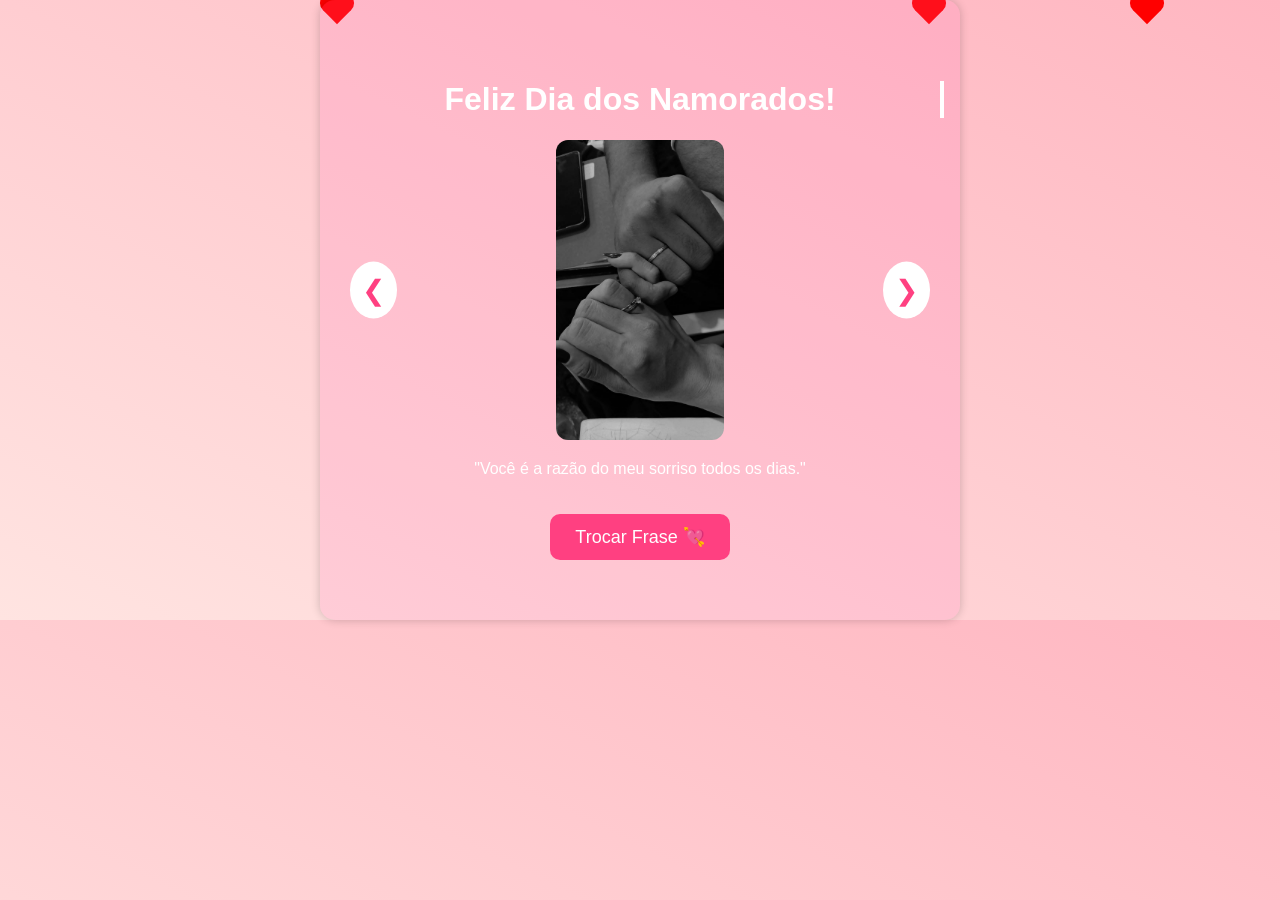
<file: index.html>
<!DOCTYPE html>
<html lang="pt-br">
<head>
  <meta charset="UTF-8">
  <meta name="viewport" content="width=device-width, initial-scale=1.0">
  <title>Feliz Dia dos Namorados 💘</title>
  <link rel="stylesheet" href="style.css">
</head>
<body>

  <div class="hearts-container"></div> <!-- Corações flutuando -->

  <div class="container">
    <h1 class="typewriter">Feliz Dia dos Namorados!</h1>

    <div class="carousel">
      <button id="prev">❮</button>
      <img id="carousel-img" src="00.jpeg" alt="Imagem Romântica">
      <button id="next">❯</button>
    </div>

    <p id="phrase">"Você é a razão do meu sorriso todos os dias."</p>
    <button class="love-button" onclick="changePhrase()">Trocar Frase 💘</button>
  </div>

  <script src="script.js"></script>
</body>
</html>
</file>
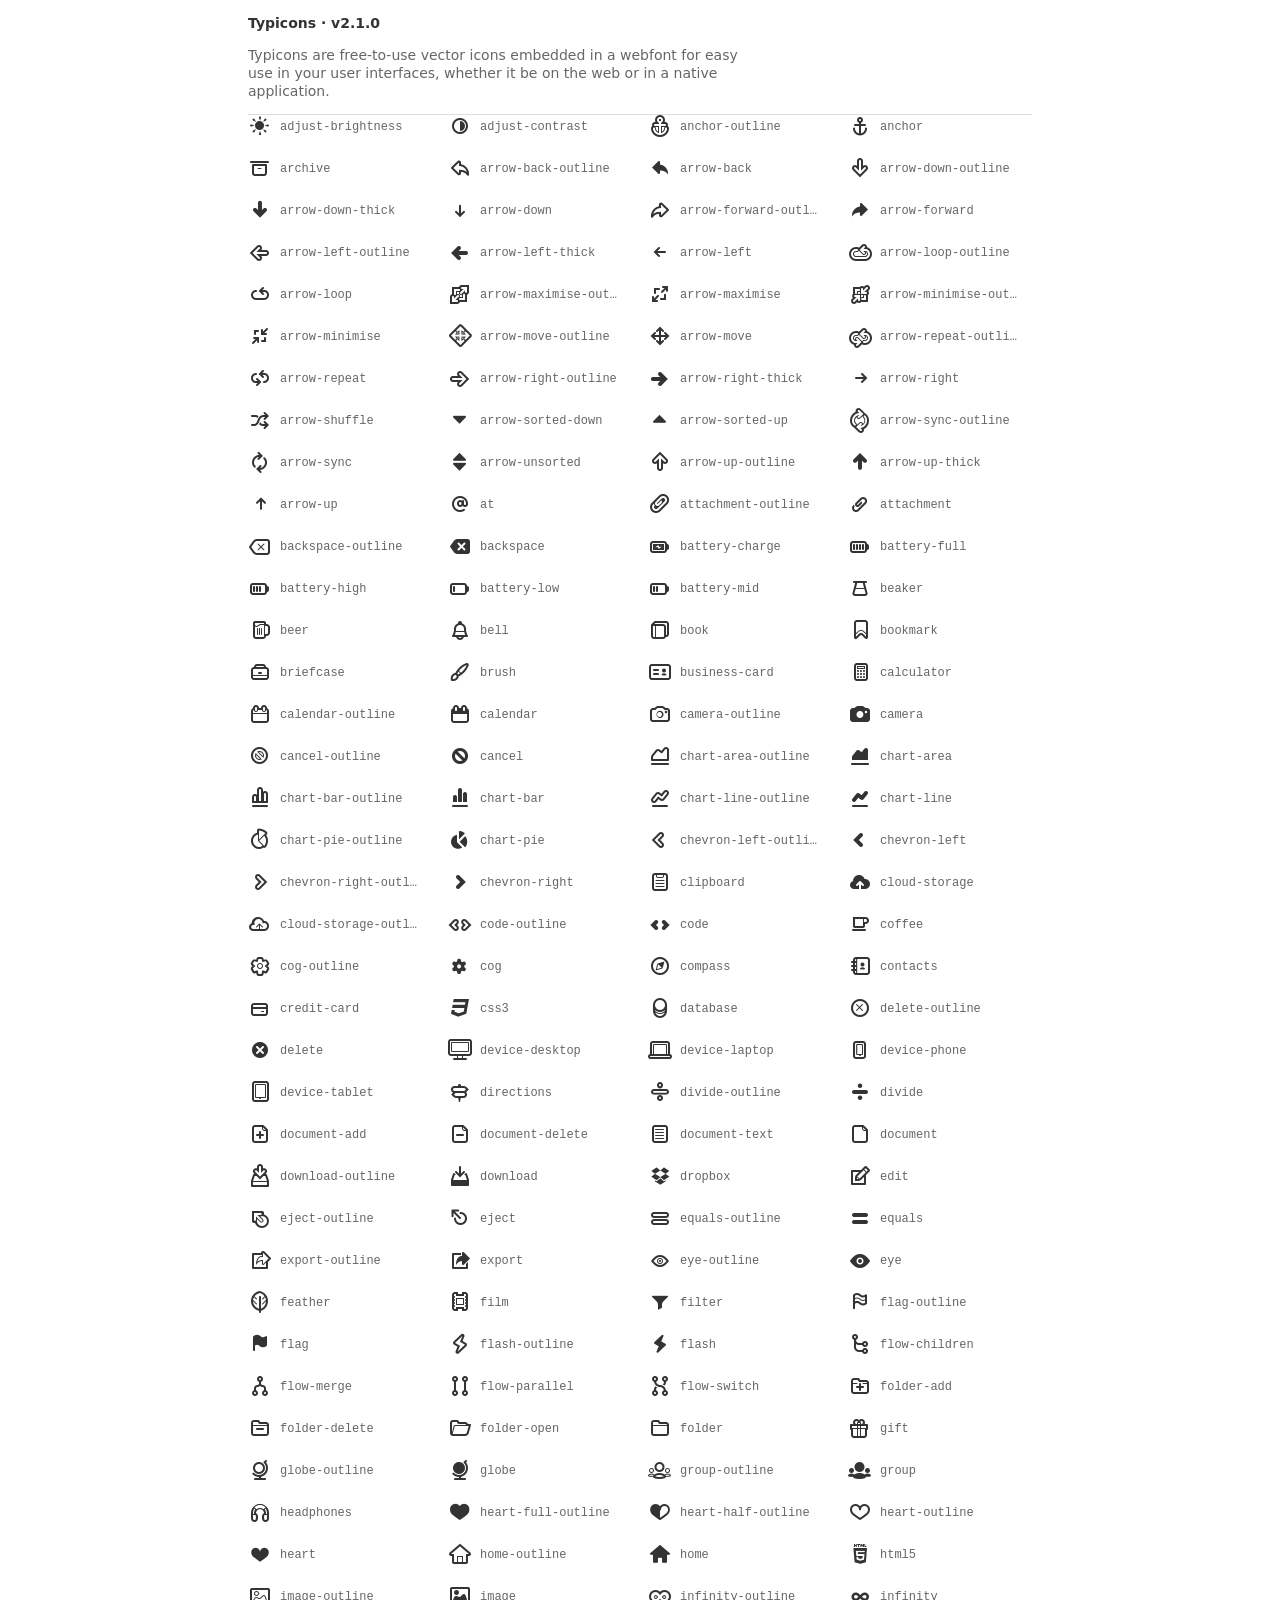
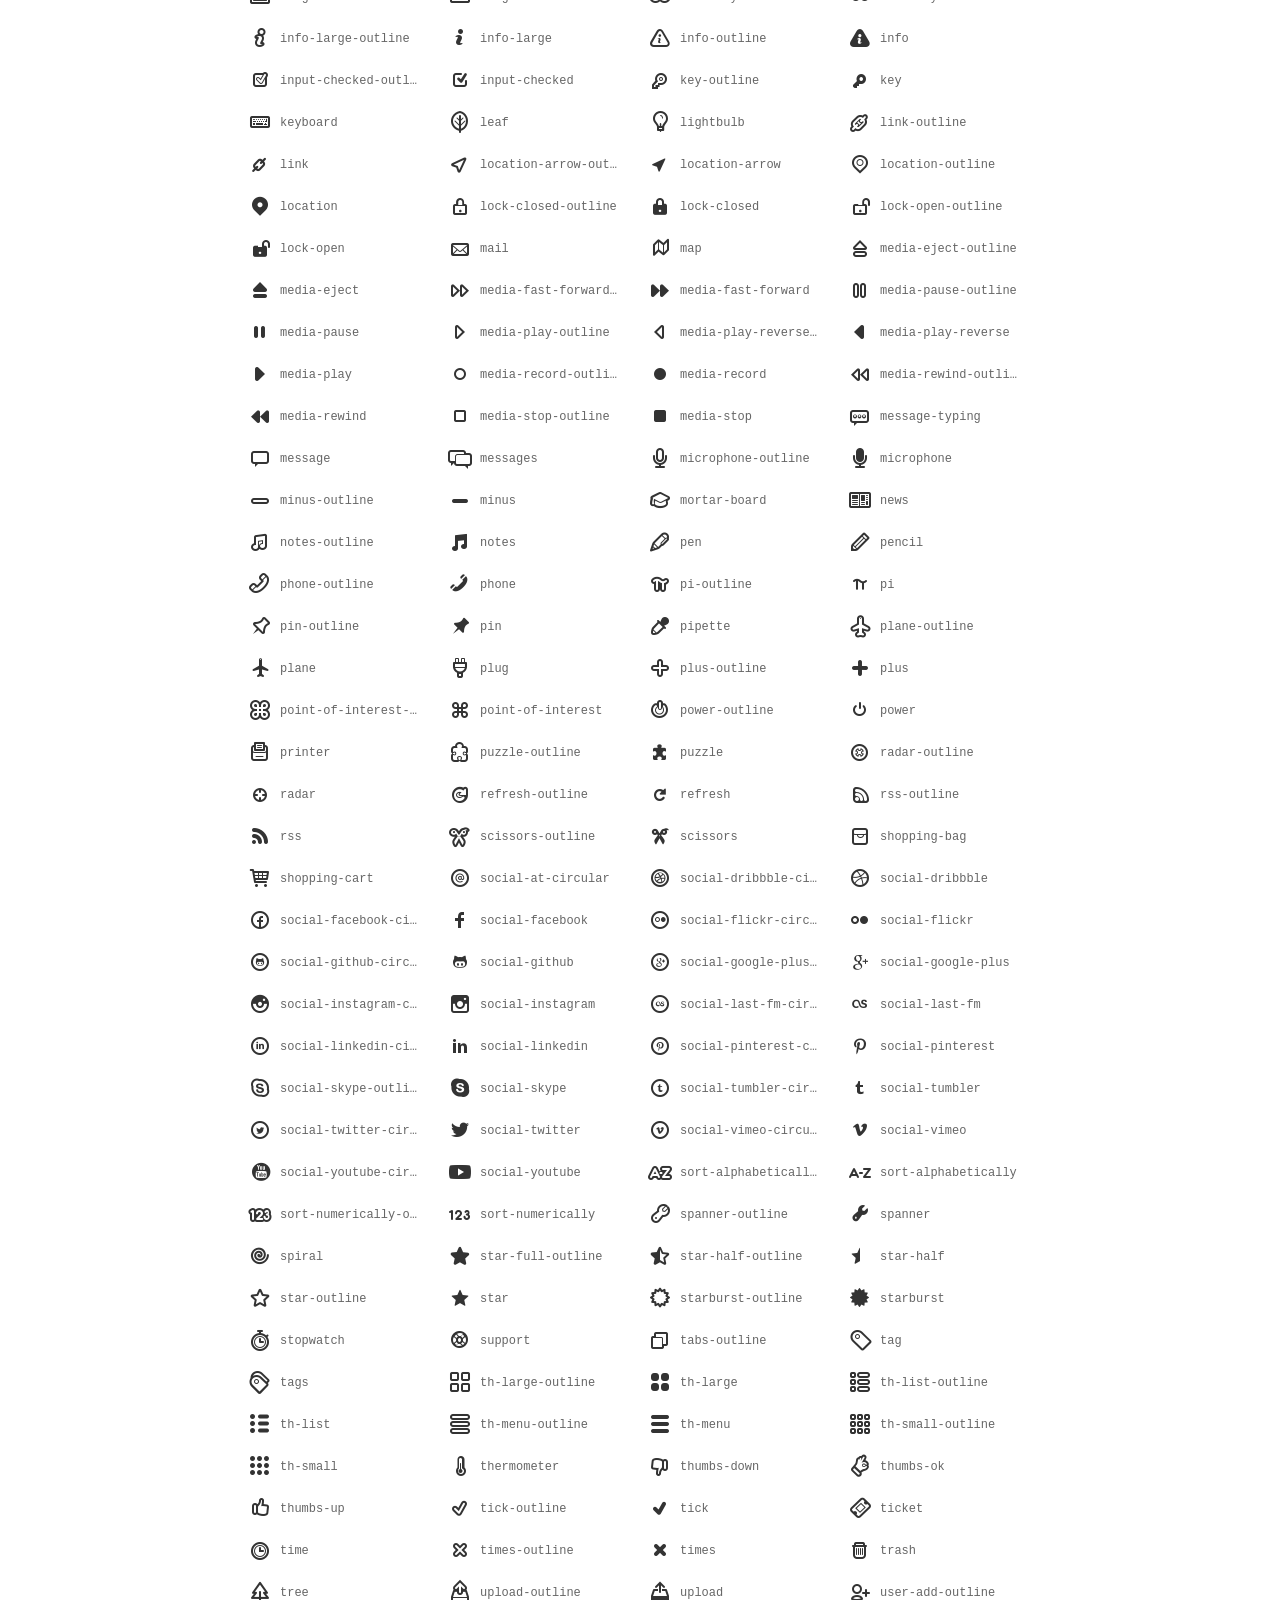
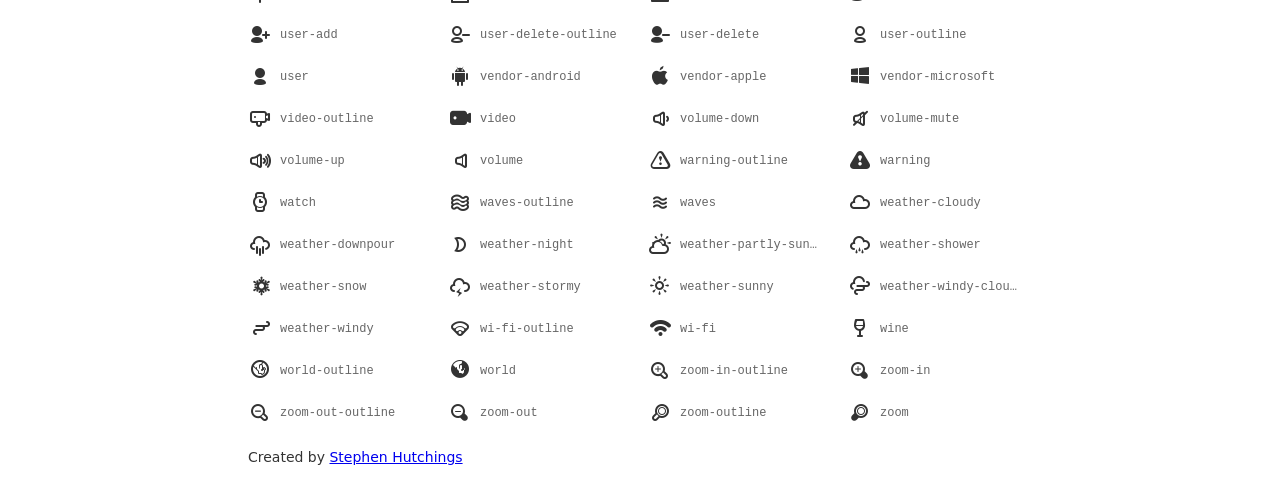
<file: wwwroot/css/typicons/demo.html>
<!DOCTYPE html>
<html lang="en">
<head>
  <meta charset="UTF-8">
  <title>Typicons</title>

  <style>
    body {
      margin: 0;
      padding: 1em;
      font-family: system-ui, "Helvetica Neue", Helvetica, Arial, sans-serif;
      font-size: 14px;
      line-height: 18px;
      color: #333;
      background-color: #fff;
    }

    header {
      position: fixed;
      left: 1em;
      right: 1em;
      top: 0;
      background: #fff;
      z-index: 1;
    }

    header .container {
      border-bottom: 1px solid #ddd;
    }

    header h1 {
      font: inherit;
      font-weight: bold;
      margin-top: 1em;
    }

    header p {
      color: #666;
      max-width: 500px;
    }

    .container {
      max-width: 784px;
      margin: auto;
      position: relative;
    }

    #icons {
      font-size: 24px;
      display: flex;
      margin: 92px -8px 0;
      flex-flow: row wrap;
    }

    .icon {
      width: 200px;
      max-width: 50%;
      box-sizing: border-box;
      display: flex;
      padding: 8px;
    }

    .label {
      display: inline-block;
      width: 100%;
      box-sizing: border-box;
      padding: 4px 8px;
      font-size: 12px;
      font-family: Monaco, monospace;
      white-space: nowrap;
      overflow: hidden;
      text-overflow: ellipsis;
      border-radius: 1px;
      color: #666;
    }

    @media (max-width: 512px) {
      #icons {
        margin-top: 112px;
      }
    }
    @charset "UTF-8";

@font-face {
  font-family: "typicons";
  src: url("typicons.eot?d8dd0dcd722b6c1a92302669f7f132b5?#iefix") format("embedded-opentype"),
url("typicons.woff2?d8dd0dcd722b6c1a92302669f7f132b5") format("woff2"),
url("typicons.woff?d8dd0dcd722b6c1a92302669f7f132b5") format("woff"),
url("typicons.ttf?d8dd0dcd722b6c1a92302669f7f132b5") format("truetype"),
url("typicons.svg?d8dd0dcd722b6c1a92302669f7f132b5#typicons") format("svg");
}

.typcn:before {
  font-family: typicons !important;
  font-style: normal;
  font-weight: normal !important;
  font-variant: normal;
  text-transform: none;
  line-height: 1;
  -webkit-font-smoothing: antialiased;
  -moz-osx-font-smoothing: grayscale;
}

.typcn-lg {
  font-size: 1.33333333em;
  line-height: 0.75em;
  vertical-align: -15%;
}
.typcn-2x {
  font-size: 2em;
}
.typcn-3x {
  font-size: 3em;
}
.typcn-4x {
  font-size: 4em;
}
.typcn-5x {
  font-size: 5em;
}

.typcn-adjust-brightness:before {
  content: "\e000";
}
.typcn-adjust-contrast:before {
  content: "\e001";
}
.typcn-anchor-outline:before {
  content: "\e002";
}
.typcn-anchor:before {
  content: "\e003";
}
.typcn-archive:before {
  content: "\e004";
}
.typcn-arrow-back-outline:before {
  content: "\e005";
}
.typcn-arrow-back:before {
  content: "\e006";
}
.typcn-arrow-down-outline:before {
  content: "\e007";
}
.typcn-arrow-down-thick:before {
  content: "\e008";
}
.typcn-arrow-down:before {
  content: "\e009";
}
.typcn-arrow-forward-outline:before {
  content: "\e00a";
}
.typcn-arrow-forward:before {
  content: "\e00b";
}
.typcn-arrow-left-outline:before {
  content: "\e00c";
}
.typcn-arrow-left-thick:before {
  content: "\e00d";
}
.typcn-arrow-left:before {
  content: "\e00e";
}
.typcn-arrow-loop-outline:before {
  content: "\e00f";
}
.typcn-arrow-loop:before {
  content: "\e010";
}
.typcn-arrow-maximise-outline:before {
  content: "\e011";
}
.typcn-arrow-maximise:before {
  content: "\e012";
}
.typcn-arrow-minimise-outline:before {
  content: "\e013";
}
.typcn-arrow-minimise:before {
  content: "\e014";
}
.typcn-arrow-move-outline:before {
  content: "\e015";
}
.typcn-arrow-move:before {
  content: "\e016";
}
.typcn-arrow-repeat-outline:before {
  content: "\e017";
}
.typcn-arrow-repeat:before {
  content: "\e018";
}
.typcn-arrow-right-outline:before {
  content: "\e019";
}
.typcn-arrow-right-thick:before {
  content: "\e01a";
}
.typcn-arrow-right:before {
  content: "\e01b";
}
.typcn-arrow-shuffle:before {
  content: "\e01c";
}
.typcn-arrow-sorted-down:before {
  content: "\e01d";
}
.typcn-arrow-sorted-up:before {
  content: "\e01e";
}
.typcn-arrow-sync-outline:before {
  content: "\e01f";
}
.typcn-arrow-sync:before {
  content: "\e020";
}
.typcn-arrow-unsorted:before {
  content: "\e021";
}
.typcn-arrow-up-outline:before {
  content: "\e022";
}
.typcn-arrow-up-thick:before {
  content: "\e023";
}
.typcn-arrow-up:before {
  content: "\e024";
}
.typcn-at:before {
  content: "\e025";
}
.typcn-attachment-outline:before {
  content: "\e026";
}
.typcn-attachment:before {
  content: "\e027";
}
.typcn-backspace-outline:before {
  content: "\e028";
}
.typcn-backspace:before {
  content: "\e029";
}
.typcn-battery-charge:before {
  content: "\e02a";
}
.typcn-battery-full:before {
  content: "\e02b";
}
.typcn-battery-high:before {
  content: "\e02c";
}
.typcn-battery-low:before {
  content: "\e02d";
}
.typcn-battery-mid:before {
  content: "\e02e";
}
.typcn-beaker:before {
  content: "\e02f";
}
.typcn-beer:before {
  content: "\e030";
}
.typcn-bell:before {
  content: "\e031";
}
.typcn-book:before {
  content: "\e032";
}
.typcn-bookmark:before {
  content: "\e033";
}
.typcn-briefcase:before {
  content: "\e034";
}
.typcn-brush:before {
  content: "\e035";
}
.typcn-business-card:before {
  content: "\e036";
}
.typcn-calculator:before {
  content: "\e037";
}
.typcn-calendar-outline:before {
  content: "\e038";
}
.typcn-calendar:before {
  content: "\e039";
}
.typcn-camera-outline:before {
  content: "\e03a";
}
.typcn-camera:before {
  content: "\e03b";
}
.typcn-cancel-outline:before {
  content: "\e03c";
}
.typcn-cancel:before {
  content: "\e03d";
}
.typcn-chart-area-outline:before {
  content: "\e03e";
}
.typcn-chart-area:before {
  content: "\e03f";
}
.typcn-chart-bar-outline:before {
  content: "\e040";
}
.typcn-chart-bar:before {
  content: "\e041";
}
.typcn-chart-line-outline:before {
  content: "\e042";
}
.typcn-chart-line:before {
  content: "\e043";
}
.typcn-chart-pie-outline:before {
  content: "\e044";
}
.typcn-chart-pie:before {
  content: "\e045";
}
.typcn-chevron-left-outline:before {
  content: "\e046";
}
.typcn-chevron-left:before {
  content: "\e047";
}
.typcn-chevron-right-outline:before {
  content: "\e048";
}
.typcn-chevron-right:before {
  content: "\e049";
}
.typcn-clipboard:before {
  content: "\e04a";
}
.typcn-cloud-storage:before {
  content: "\e04b";
}
.typcn-cloud-storage-outline:before {
  content: "\e054";
}
.typcn-code-outline:before {
  content: "\e04c";
}
.typcn-code:before {
  content: "\e04d";
}
.typcn-coffee:before {
  content: "\e04e";
}
.typcn-cog-outline:before {
  content: "\e04f";
}
.typcn-cog:before {
  content: "\e050";
}
.typcn-compass:before {
  content: "\e051";
}
.typcn-contacts:before {
  content: "\e052";
}
.typcn-credit-card:before {
  content: "\e053";
}
.typcn-css3:before {
  content: "\e055";
}
.typcn-database:before {
  content: "\e056";
}
.typcn-delete-outline:before {
  content: "\e057";
}
.typcn-delete:before {
  content: "\e058";
}
.typcn-device-desktop:before {
  content: "\e059";
}
.typcn-device-laptop:before {
  content: "\e05a";
}
.typcn-device-phone:before {
  content: "\e05b";
}
.typcn-device-tablet:before {
  content: "\e05c";
}
.typcn-directions:before {
  content: "\e05d";
}
.typcn-divide-outline:before {
  content: "\e05e";
}
.typcn-divide:before {
  content: "\e05f";
}
.typcn-document-add:before {
  content: "\e060";
}
.typcn-document-delete:before {
  content: "\e061";
}
.typcn-document-text:before {
  content: "\e062";
}
.typcn-document:before {
  content: "\e063";
}
.typcn-download-outline:before {
  content: "\e064";
}
.typcn-download:before {
  content: "\e065";
}
.typcn-dropbox:before {
  content: "\e066";
}
.typcn-edit:before {
  content: "\e067";
}
.typcn-eject-outline:before {
  content: "\e068";
}
.typcn-eject:before {
  content: "\e069";
}
.typcn-equals-outline:before {
  content: "\e06a";
}
.typcn-equals:before {
  content: "\e06b";
}
.typcn-export-outline:before {
  content: "\e06c";
}
.typcn-export:before {
  content: "\e06d";
}
.typcn-eye-outline:before {
  content: "\e06e";
}
.typcn-eye:before {
  content: "\e06f";
}
.typcn-feather:before {
  content: "\e070";
}
.typcn-film:before {
  content: "\e071";
}
.typcn-filter:before {
  content: "\e072";
}
.typcn-flag-outline:before {
  content: "\e073";
}
.typcn-flag:before {
  content: "\e074";
}
.typcn-flash-outline:before {
  content: "\e075";
}
.typcn-flash:before {
  content: "\e076";
}
.typcn-flow-children:before {
  content: "\e077";
}
.typcn-flow-merge:before {
  content: "\e078";
}
.typcn-flow-parallel:before {
  content: "\e079";
}
.typcn-flow-switch:before {
  content: "\e07a";
}
.typcn-folder-add:before {
  content: "\e07b";
}
.typcn-folder-delete:before {
  content: "\e07c";
}
.typcn-folder-open:before {
  content: "\e07d";
}
.typcn-folder:before {
  content: "\e07e";
}
.typcn-gift:before {
  content: "\e07f";
}
.typcn-globe-outline:before {
  content: "\e080";
}
.typcn-globe:before {
  content: "\e081";
}
.typcn-group-outline:before {
  content: "\e082";
}
.typcn-group:before {
  content: "\e083";
}
.typcn-headphones:before {
  content: "\e084";
}
.typcn-heart-full-outline:before {
  content: "\e085";
}
.typcn-heart-half-outline:before {
  content: "\e086";
}
.typcn-heart-outline:before {
  content: "\e087";
}
.typcn-heart:before {
  content: "\e088";
}
.typcn-home-outline:before {
  content: "\e089";
}
.typcn-home:before {
  content: "\e08a";
}
.typcn-html5:before {
  content: "\e08b";
}
.typcn-image-outline:before {
  content: "\e08c";
}
.typcn-image:before {
  content: "\e08d";
}
.typcn-infinity-outline:before {
  content: "\e08e";
}
.typcn-infinity:before {
  content: "\e08f";
}
.typcn-info-large-outline:before {
  content: "\e090";
}
.typcn-info-large:before {
  content: "\e091";
}
.typcn-info-outline:before {
  content: "\e092";
}
.typcn-info:before {
  content: "\e093";
}
.typcn-input-checked-outline:before {
  content: "\e094";
}
.typcn-input-checked:before {
  content: "\e095";
}
.typcn-key-outline:before {
  content: "\e096";
}
.typcn-key:before {
  content: "\e097";
}
.typcn-keyboard:before {
  content: "\e098";
}
.typcn-leaf:before {
  content: "\e099";
}
.typcn-lightbulb:before {
  content: "\e09a";
}
.typcn-link-outline:before {
  content: "\e09b";
}
.typcn-link:before {
  content: "\e09c";
}
.typcn-location-arrow-outline:before {
  content: "\e09d";
}
.typcn-location-arrow:before {
  content: "\e09e";
}
.typcn-location-outline:before {
  content: "\e09f";
}
.typcn-location:before {
  content: "\e0a0";
}
.typcn-lock-closed-outline:before {
  content: "\e0a1";
}
.typcn-lock-closed:before {
  content: "\e0a2";
}
.typcn-lock-open-outline:before {
  content: "\e0a3";
}
.typcn-lock-open:before {
  content: "\e0a4";
}
.typcn-mail:before {
  content: "\e0a5";
}
.typcn-map:before {
  content: "\e0a6";
}
.typcn-media-eject-outline:before {
  content: "\e0a7";
}
.typcn-media-eject:before {
  content: "\e0a8";
}
.typcn-media-fast-forward-outline:before {
  content: "\e0a9";
}
.typcn-media-fast-forward:before {
  content: "\e0aa";
}
.typcn-media-pause-outline:before {
  content: "\e0ab";
}
.typcn-media-pause:before {
  content: "\e0ac";
}
.typcn-media-play-outline:before {
  content: "\e0ad";
}
.typcn-media-play-reverse-outline:before {
  content: "\e0ae";
}
.typcn-media-play-reverse:before {
  content: "\e0af";
}
.typcn-media-play:before {
  content: "\e0b0";
}
.typcn-media-record-outline:before {
  content: "\e0b1";
}
.typcn-media-record:before {
  content: "\e0b2";
}
.typcn-media-rewind-outline:before {
  content: "\e0b3";
}
.typcn-media-rewind:before {
  content: "\e0b4";
}
.typcn-media-stop-outline:before {
  content: "\e0b5";
}
.typcn-media-stop:before {
  content: "\e0b6";
}
.typcn-message-typing:before {
  content: "\e0b7";
}
.typcn-message:before {
  content: "\e0b8";
}
.typcn-messages:before {
  content: "\e0b9";
}
.typcn-microphone-outline:before {
  content: "\e0ba";
}
.typcn-microphone:before {
  content: "\e0bb";
}
.typcn-minus-outline:before {
  content: "\e0bc";
}
.typcn-minus:before {
  content: "\e0bd";
}
.typcn-mortar-board:before {
  content: "\e0be";
}
.typcn-news:before {
  content: "\e0bf";
}
.typcn-notes-outline:before {
  content: "\e0c0";
}
.typcn-notes:before {
  content: "\e0c1";
}
.typcn-pen:before {
  content: "\e0c2";
}
.typcn-pencil:before {
  content: "\e0c3";
}
.typcn-phone-outline:before {
  content: "\e0c4";
}
.typcn-phone:before {
  content: "\e0c5";
}
.typcn-pi-outline:before {
  content: "\e0c6";
}
.typcn-pi:before {
  content: "\e0c7";
}
.typcn-pin-outline:before {
  content: "\e0c8";
}
.typcn-pin:before {
  content: "\e0c9";
}
.typcn-pipette:before {
  content: "\e0ca";
}
.typcn-plane-outline:before {
  content: "\e0cb";
}
.typcn-plane:before {
  content: "\e0cc";
}
.typcn-plug:before {
  content: "\e0cd";
}
.typcn-plus-outline:before {
  content: "\e0ce";
}
.typcn-plus:before {
  content: "\e0cf";
}
.typcn-point-of-interest-outline:before {
  content: "\e0d0";
}
.typcn-point-of-interest:before {
  content: "\e0d1";
}
.typcn-power-outline:before {
  content: "\e0d2";
}
.typcn-power:before {
  content: "\e0d3";
}
.typcn-printer:before {
  content: "\e0d4";
}
.typcn-puzzle-outline:before {
  content: "\e0d5";
}
.typcn-puzzle:before {
  content: "\e0d6";
}
.typcn-radar-outline:before {
  content: "\e0d7";
}
.typcn-radar:before {
  content: "\e0d8";
}
.typcn-refresh-outline:before {
  content: "\e0d9";
}
.typcn-refresh:before {
  content: "\e0da";
}
.typcn-rss-outline:before {
  content: "\e0db";
}
.typcn-rss:before {
  content: "\e0dc";
}
.typcn-scissors-outline:before {
  content: "\e0dd";
}
.typcn-scissors:before {
  content: "\e0de";
}
.typcn-shopping-bag:before {
  content: "\e0df";
}
.typcn-shopping-cart:before {
  content: "\e0e0";
}
.typcn-social-at-circular:before {
  content: "\e0e1";
}
.typcn-social-dribbble-circular:before {
  content: "\e0e2";
}
.typcn-social-dribbble:before {
  content: "\e0e3";
}
.typcn-social-facebook-circular:before {
  content: "\e0e4";
}
.typcn-social-facebook:before {
  content: "\e0e5";
}
.typcn-social-flickr-circular:before {
  content: "\e0e6";
}
.typcn-social-flickr:before {
  content: "\e0e7";
}
.typcn-social-github-circular:before {
  content: "\e0e8";
}
.typcn-social-github:before {
  content: "\e0e9";
}
.typcn-social-google-plus-circular:before {
  content: "\e0ea";
}
.typcn-social-google-plus:before {
  content: "\e0eb";
}
.typcn-social-instagram-circular:before {
  content: "\e0ec";
}
.typcn-social-instagram:before {
  content: "\e0ed";
}
.typcn-social-last-fm-circular:before {
  content: "\e0ee";
}
.typcn-social-last-fm:before {
  content: "\e0ef";
}
.typcn-social-linkedin-circular:before {
  content: "\e0f0";
}
.typcn-social-linkedin:before {
  content: "\e0f1";
}
.typcn-social-pinterest-circular:before {
  content: "\e0f2";
}
.typcn-social-pinterest:before {
  content: "\e0f3";
}
.typcn-social-skype-outline:before {
  content: "\e0f4";
}
.typcn-social-skype:before {
  content: "\e0f5";
}
.typcn-social-tumbler-circular:before {
  content: "\e0f6";
}
.typcn-social-tumbler:before {
  content: "\e0f7";
}
.typcn-social-twitter-circular:before {
  content: "\e0f8";
}
.typcn-social-twitter:before {
  content: "\e0f9";
}
.typcn-social-vimeo-circular:before {
  content: "\e0fa";
}
.typcn-social-vimeo:before {
  content: "\e0fb";
}
.typcn-social-youtube-circular:before {
  content: "\e0fc";
}
.typcn-social-youtube:before {
  content: "\e0fd";
}
.typcn-sort-alphabetically-outline:before {
  content: "\e0fe";
}
.typcn-sort-alphabetically:before {
  content: "\e0ff";
}
.typcn-sort-numerically-outline:before {
  content: "\e100";
}
.typcn-sort-numerically:before {
  content: "\e101";
}
.typcn-spanner-outline:before {
  content: "\e102";
}
.typcn-spanner:before {
  content: "\e103";
}
.typcn-spiral:before {
  content: "\e104";
}
.typcn-star-full-outline:before {
  content: "\e105";
}
.typcn-star-half-outline:before {
  content: "\e106";
}
.typcn-star-half:before {
  content: "\e107";
}
.typcn-star-outline:before {
  content: "\e108";
}
.typcn-star:before {
  content: "\e109";
}
.typcn-starburst-outline:before {
  content: "\e10a";
}
.typcn-starburst:before {
  content: "\e10b";
}
.typcn-stopwatch:before {
  content: "\e10c";
}
.typcn-support:before {
  content: "\e10d";
}
.typcn-tabs-outline:before {
  content: "\e10e";
}
.typcn-tag:before {
  content: "\e10f";
}
.typcn-tags:before {
  content: "\e110";
}
.typcn-th-large-outline:before {
  content: "\e111";
}
.typcn-th-large:before {
  content: "\e112";
}
.typcn-th-list-outline:before {
  content: "\e113";
}
.typcn-th-list:before {
  content: "\e114";
}
.typcn-th-menu-outline:before {
  content: "\e115";
}
.typcn-th-menu:before {
  content: "\e116";
}
.typcn-th-small-outline:before {
  content: "\e117";
}
.typcn-th-small:before {
  content: "\e118";
}
.typcn-thermometer:before {
  content: "\e119";
}
.typcn-thumbs-down:before {
  content: "\e11a";
}
.typcn-thumbs-ok:before {
  content: "\e11b";
}
.typcn-thumbs-up:before {
  content: "\e11c";
}
.typcn-tick-outline:before {
  content: "\e11d";
}
.typcn-tick:before {
  content: "\e11e";
}
.typcn-ticket:before {
  content: "\e11f";
}
.typcn-time:before {
  content: "\e120";
}
.typcn-times-outline:before {
  content: "\e121";
}
.typcn-times:before {
  content: "\e122";
}
.typcn-trash:before {
  content: "\e123";
}
.typcn-tree:before {
  content: "\e124";
}
.typcn-upload-outline:before {
  content: "\e125";
}
.typcn-upload:before {
  content: "\e126";
}
.typcn-user-add-outline:before {
  content: "\e127";
}
.typcn-user-add:before {
  content: "\e128";
}
.typcn-user-delete-outline:before {
  content: "\e129";
}
.typcn-user-delete:before {
  content: "\e12a";
}
.typcn-user-outline:before {
  content: "\e12b";
}
.typcn-user:before {
  content: "\e12c";
}
.typcn-vendor-android:before {
  content: "\e12d";
}
.typcn-vendor-apple:before {
  content: "\e12e";
}
.typcn-vendor-microsoft:before {
  content: "\e12f";
}
.typcn-video-outline:before {
  content: "\e130";
}
.typcn-video:before {
  content: "\e131";
}
.typcn-volume-down:before {
  content: "\e132";
}
.typcn-volume-mute:before {
  content: "\e133";
}
.typcn-volume-up:before {
  content: "\e134";
}
.typcn-volume:before {
  content: "\e135";
}
.typcn-warning-outline:before {
  content: "\e136";
}
.typcn-warning:before {
  content: "\e137";
}
.typcn-watch:before {
  content: "\e138";
}
.typcn-waves-outline:before {
  content: "\e139";
}
.typcn-waves:before {
  content: "\e13a";
}
.typcn-weather-cloudy:before {
  content: "\e13b";
}
.typcn-weather-downpour:before {
  content: "\e13c";
}
.typcn-weather-night:before {
  content: "\e13d";
}
.typcn-weather-partly-sunny:before {
  content: "\e13e";
}
.typcn-weather-shower:before {
  content: "\e13f";
}
.typcn-weather-snow:before {
  content: "\e140";
}
.typcn-weather-stormy:before {
  content: "\e141";
}
.typcn-weather-sunny:before {
  content: "\e142";
}
.typcn-weather-windy-cloudy:before {
  content: "\e143";
}
.typcn-weather-windy:before {
  content: "\e144";
}
.typcn-wi-fi-outline:before {
  content: "\e145";
}
.typcn-wi-fi:before {
  content: "\e146";
}
.typcn-wine:before {
  content: "\e147";
}
.typcn-world-outline:before {
  content: "\e148";
}
.typcn-world:before {
  content: "\e149";
}
.typcn-zoom-in-outline:before {
  content: "\e14a";
}
.typcn-zoom-in:before {
  content: "\e14b";
}
.typcn-zoom-out-outline:before {
  content: "\e14c";
}
.typcn-zoom-out:before {
  content: "\e14d";
}
.typcn-zoom-outline:before {
  content: "\e14e";
}
.typcn-zoom:before {
  content: "\e14f";
}

  </style>
</head>

<body>
  <header>
    <div class="container">
      <h1>Typicons &middot; v2.1.0</h1>
      <p>Typicons are free-to-use vector icons embedded in a webfont for easy use in your user interfaces, whether it be on the web or in a native application.</p>
    </div>
  </header>

  <div class="container">
    <div id="icons">
      <div class="icon">
        <span class="typcn typcn-adjust-brightness"></span>
        <span class='label'>adjust-brightness</span>
      </div>
      <div class="icon">
        <span class="typcn typcn-adjust-contrast"></span>
        <span class='label'>adjust-contrast</span>
      </div>
      <div class="icon">
        <span class="typcn typcn-anchor-outline"></span>
        <span class='label'>anchor-outline</span>
      </div>
      <div class="icon">
        <span class="typcn typcn-anchor"></span>
        <span class='label'>anchor</span>
      </div>
      <div class="icon">
        <span class="typcn typcn-archive"></span>
        <span class='label'>archive</span>
      </div>
      <div class="icon">
        <span class="typcn typcn-arrow-back-outline"></span>
        <span class='label'>arrow-back-outline</span>
      </div>
      <div class="icon">
        <span class="typcn typcn-arrow-back"></span>
        <span class='label'>arrow-back</span>
      </div>
      <div class="icon">
        <span class="typcn typcn-arrow-down-outline"></span>
        <span class='label'>arrow-down-outline</span>
      </div>
      <div class="icon">
        <span class="typcn typcn-arrow-down-thick"></span>
        <span class='label'>arrow-down-thick</span>
      </div>
      <div class="icon">
        <span class="typcn typcn-arrow-down"></span>
        <span class='label'>arrow-down</span>
      </div>
      <div class="icon">
        <span class="typcn typcn-arrow-forward-outline"></span>
        <span class='label'>arrow-forward-outline</span>
      </div>
      <div class="icon">
        <span class="typcn typcn-arrow-forward"></span>
        <span class='label'>arrow-forward</span>
      </div>
      <div class="icon">
        <span class="typcn typcn-arrow-left-outline"></span>
        <span class='label'>arrow-left-outline</span>
      </div>
      <div class="icon">
        <span class="typcn typcn-arrow-left-thick"></span>
        <span class='label'>arrow-left-thick</span>
      </div>
      <div class="icon">
        <span class="typcn typcn-arrow-left"></span>
        <span class='label'>arrow-left</span>
      </div>
      <div class="icon">
        <span class="typcn typcn-arrow-loop-outline"></span>
        <span class='label'>arrow-loop-outline</span>
      </div>
      <div class="icon">
        <span class="typcn typcn-arrow-loop"></span>
        <span class='label'>arrow-loop</span>
      </div>
      <div class="icon">
        <span class="typcn typcn-arrow-maximise-outline"></span>
        <span class='label'>arrow-maximise-outline</span>
      </div>
      <div class="icon">
        <span class="typcn typcn-arrow-maximise"></span>
        <span class='label'>arrow-maximise</span>
      </div>
      <div class="icon">
        <span class="typcn typcn-arrow-minimise-outline"></span>
        <span class='label'>arrow-minimise-outline</span>
      </div>
      <div class="icon">
        <span class="typcn typcn-arrow-minimise"></span>
        <span class='label'>arrow-minimise</span>
      </div>
      <div class="icon">
        <span class="typcn typcn-arrow-move-outline"></span>
        <span class='label'>arrow-move-outline</span>
      </div>
      <div class="icon">
        <span class="typcn typcn-arrow-move"></span>
        <span class='label'>arrow-move</span>
      </div>
      <div class="icon">
        <span class="typcn typcn-arrow-repeat-outline"></span>
        <span class='label'>arrow-repeat-outline</span>
      </div>
      <div class="icon">
        <span class="typcn typcn-arrow-repeat"></span>
        <span class='label'>arrow-repeat</span>
      </div>
      <div class="icon">
        <span class="typcn typcn-arrow-right-outline"></span>
        <span class='label'>arrow-right-outline</span>
      </div>
      <div class="icon">
        <span class="typcn typcn-arrow-right-thick"></span>
        <span class='label'>arrow-right-thick</span>
      </div>
      <div class="icon">
        <span class="typcn typcn-arrow-right"></span>
        <span class='label'>arrow-right</span>
      </div>
      <div class="icon">
        <span class="typcn typcn-arrow-shuffle"></span>
        <span class='label'>arrow-shuffle</span>
      </div>
      <div class="icon">
        <span class="typcn typcn-arrow-sorted-down"></span>
        <span class='label'>arrow-sorted-down</span>
      </div>
      <div class="icon">
        <span class="typcn typcn-arrow-sorted-up"></span>
        <span class='label'>arrow-sorted-up</span>
      </div>
      <div class="icon">
        <span class="typcn typcn-arrow-sync-outline"></span>
        <span class='label'>arrow-sync-outline</span>
      </div>
      <div class="icon">
        <span class="typcn typcn-arrow-sync"></span>
        <span class='label'>arrow-sync</span>
      </div>
      <div class="icon">
        <span class="typcn typcn-arrow-unsorted"></span>
        <span class='label'>arrow-unsorted</span>
      </div>
      <div class="icon">
        <span class="typcn typcn-arrow-up-outline"></span>
        <span class='label'>arrow-up-outline</span>
      </div>
      <div class="icon">
        <span class="typcn typcn-arrow-up-thick"></span>
        <span class='label'>arrow-up-thick</span>
      </div>
      <div class="icon">
        <span class="typcn typcn-arrow-up"></span>
        <span class='label'>arrow-up</span>
      </div>
      <div class="icon">
        <span class="typcn typcn-at"></span>
        <span class='label'>at</span>
      </div>
      <div class="icon">
        <span class="typcn typcn-attachment-outline"></span>
        <span class='label'>attachment-outline</span>
      </div>
      <div class="icon">
        <span class="typcn typcn-attachment"></span>
        <span class='label'>attachment</span>
      </div>
      <div class="icon">
        <span class="typcn typcn-backspace-outline"></span>
        <span class='label'>backspace-outline</span>
      </div>
      <div class="icon">
        <span class="typcn typcn-backspace"></span>
        <span class='label'>backspace</span>
      </div>
      <div class="icon">
        <span class="typcn typcn-battery-charge"></span>
        <span class='label'>battery-charge</span>
      </div>
      <div class="icon">
        <span class="typcn typcn-battery-full"></span>
        <span class='label'>battery-full</span>
      </div>
      <div class="icon">
        <span class="typcn typcn-battery-high"></span>
        <span class='label'>battery-high</span>
      </div>
      <div class="icon">
        <span class="typcn typcn-battery-low"></span>
        <span class='label'>battery-low</span>
      </div>
      <div class="icon">
        <span class="typcn typcn-battery-mid"></span>
        <span class='label'>battery-mid</span>
      </div>
      <div class="icon">
        <span class="typcn typcn-beaker"></span>
        <span class='label'>beaker</span>
      </div>
      <div class="icon">
        <span class="typcn typcn-beer"></span>
        <span class='label'>beer</span>
      </div>
      <div class="icon">
        <span class="typcn typcn-bell"></span>
        <span class='label'>bell</span>
      </div>
      <div class="icon">
        <span class="typcn typcn-book"></span>
        <span class='label'>book</span>
      </div>
      <div class="icon">
        <span class="typcn typcn-bookmark"></span>
        <span class='label'>bookmark</span>
      </div>
      <div class="icon">
        <span class="typcn typcn-briefcase"></span>
        <span class='label'>briefcase</span>
      </div>
      <div class="icon">
        <span class="typcn typcn-brush"></span>
        <span class='label'>brush</span>
      </div>
      <div class="icon">
        <span class="typcn typcn-business-card"></span>
        <span class='label'>business-card</span>
      </div>
      <div class="icon">
        <span class="typcn typcn-calculator"></span>
        <span class='label'>calculator</span>
      </div>
      <div class="icon">
        <span class="typcn typcn-calendar-outline"></span>
        <span class='label'>calendar-outline</span>
      </div>
      <div class="icon">
        <span class="typcn typcn-calendar"></span>
        <span class='label'>calendar</span>
      </div>
      <div class="icon">
        <span class="typcn typcn-camera-outline"></span>
        <span class='label'>camera-outline</span>
      </div>
      <div class="icon">
        <span class="typcn typcn-camera"></span>
        <span class='label'>camera</span>
      </div>
      <div class="icon">
        <span class="typcn typcn-cancel-outline"></span>
        <span class='label'>cancel-outline</span>
      </div>
      <div class="icon">
        <span class="typcn typcn-cancel"></span>
        <span class='label'>cancel</span>
      </div>
      <div class="icon">
        <span class="typcn typcn-chart-area-outline"></span>
        <span class='label'>chart-area-outline</span>
      </div>
      <div class="icon">
        <span class="typcn typcn-chart-area"></span>
        <span class='label'>chart-area</span>
      </div>
      <div class="icon">
        <span class="typcn typcn-chart-bar-outline"></span>
        <span class='label'>chart-bar-outline</span>
      </div>
      <div class="icon">
        <span class="typcn typcn-chart-bar"></span>
        <span class='label'>chart-bar</span>
      </div>
      <div class="icon">
        <span class="typcn typcn-chart-line-outline"></span>
        <span class='label'>chart-line-outline</span>
      </div>
      <div class="icon">
        <span class="typcn typcn-chart-line"></span>
        <span class='label'>chart-line</span>
      </div>
      <div class="icon">
        <span class="typcn typcn-chart-pie-outline"></span>
        <span class='label'>chart-pie-outline</span>
      </div>
      <div class="icon">
        <span class="typcn typcn-chart-pie"></span>
        <span class='label'>chart-pie</span>
      </div>
      <div class="icon">
        <span class="typcn typcn-chevron-left-outline"></span>
        <span class='label'>chevron-left-outline</span>
      </div>
      <div class="icon">
        <span class="typcn typcn-chevron-left"></span>
        <span class='label'>chevron-left</span>
      </div>
      <div class="icon">
        <span class="typcn typcn-chevron-right-outline"></span>
        <span class='label'>chevron-right-outline</span>
      </div>
      <div class="icon">
        <span class="typcn typcn-chevron-right"></span>
        <span class='label'>chevron-right</span>
      </div>
      <div class="icon">
        <span class="typcn typcn-clipboard"></span>
        <span class='label'>clipboard</span>
      </div>
      <div class="icon">
        <span class="typcn typcn-cloud-storage"></span>
        <span class='label'>cloud-storage</span>
      </div>
      <div class="icon">
        <span class="typcn typcn-cloud-storage-outline"></span>
        <span class='label'>cloud-storage-outline</span>
      </div>
      <div class="icon">
        <span class="typcn typcn-code-outline"></span>
        <span class='label'>code-outline</span>
      </div>
      <div class="icon">
        <span class="typcn typcn-code"></span>
        <span class='label'>code</span>
      </div>
      <div class="icon">
        <span class="typcn typcn-coffee"></span>
        <span class='label'>coffee</span>
      </div>
      <div class="icon">
        <span class="typcn typcn-cog-outline"></span>
        <span class='label'>cog-outline</span>
      </div>
      <div class="icon">
        <span class="typcn typcn-cog"></span>
        <span class='label'>cog</span>
      </div>
      <div class="icon">
        <span class="typcn typcn-compass"></span>
        <span class='label'>compass</span>
      </div>
      <div class="icon">
        <span class="typcn typcn-contacts"></span>
        <span class='label'>contacts</span>
      </div>
      <div class="icon">
        <span class="typcn typcn-credit-card"></span>
        <span class='label'>credit-card</span>
      </div>
      <div class="icon">
        <span class="typcn typcn-css3"></span>
        <span class='label'>css3</span>
      </div>
      <div class="icon">
        <span class="typcn typcn-database"></span>
        <span class='label'>database</span>
      </div>
      <div class="icon">
        <span class="typcn typcn-delete-outline"></span>
        <span class='label'>delete-outline</span>
      </div>
      <div class="icon">
        <span class="typcn typcn-delete"></span>
        <span class='label'>delete</span>
      </div>
      <div class="icon">
        <span class="typcn typcn-device-desktop"></span>
        <span class='label'>device-desktop</span>
      </div>
      <div class="icon">
        <span class="typcn typcn-device-laptop"></span>
        <span class='label'>device-laptop</span>
      </div>
      <div class="icon">
        <span class="typcn typcn-device-phone"></span>
        <span class='label'>device-phone</span>
      </div>
      <div class="icon">
        <span class="typcn typcn-device-tablet"></span>
        <span class='label'>device-tablet</span>
      </div>
      <div class="icon">
        <span class="typcn typcn-directions"></span>
        <span class='label'>directions</span>
      </div>
      <div class="icon">
        <span class="typcn typcn-divide-outline"></span>
        <span class='label'>divide-outline</span>
      </div>
      <div class="icon">
        <span class="typcn typcn-divide"></span>
        <span class='label'>divide</span>
      </div>
      <div class="icon">
        <span class="typcn typcn-document-add"></span>
        <span class='label'>document-add</span>
      </div>
      <div class="icon">
        <span class="typcn typcn-document-delete"></span>
        <span class='label'>document-delete</span>
      </div>
      <div class="icon">
        <span class="typcn typcn-document-text"></span>
        <span class='label'>document-text</span>
      </div>
      <div class="icon">
        <span class="typcn typcn-document"></span>
        <span class='label'>document</span>
      </div>
      <div class="icon">
        <span class="typcn typcn-download-outline"></span>
        <span class='label'>download-outline</span>
      </div>
      <div class="icon">
        <span class="typcn typcn-download"></span>
        <span class='label'>download</span>
      </div>
      <div class="icon">
        <span class="typcn typcn-dropbox"></span>
        <span class='label'>dropbox</span>
      </div>
      <div class="icon">
        <span class="typcn typcn-edit"></span>
        <span class='label'>edit</span>
      </div>
      <div class="icon">
        <span class="typcn typcn-eject-outline"></span>
        <span class='label'>eject-outline</span>
      </div>
      <div class="icon">
        <span class="typcn typcn-eject"></span>
        <span class='label'>eject</span>
      </div>
      <div class="icon">
        <span class="typcn typcn-equals-outline"></span>
        <span class='label'>equals-outline</span>
      </div>
      <div class="icon">
        <span class="typcn typcn-equals"></span>
        <span class='label'>equals</span>
      </div>
      <div class="icon">
        <span class="typcn typcn-export-outline"></span>
        <span class='label'>export-outline</span>
      </div>
      <div class="icon">
        <span class="typcn typcn-export"></span>
        <span class='label'>export</span>
      </div>
      <div class="icon">
        <span class="typcn typcn-eye-outline"></span>
        <span class='label'>eye-outline</span>
      </div>
      <div class="icon">
        <span class="typcn typcn-eye"></span>
        <span class='label'>eye</span>
      </div>
      <div class="icon">
        <span class="typcn typcn-feather"></span>
        <span class='label'>feather</span>
      </div>
      <div class="icon">
        <span class="typcn typcn-film"></span>
        <span class='label'>film</span>
      </div>
      <div class="icon">
        <span class="typcn typcn-filter"></span>
        <span class='label'>filter</span>
      </div>
      <div class="icon">
        <span class="typcn typcn-flag-outline"></span>
        <span class='label'>flag-outline</span>
      </div>
      <div class="icon">
        <span class="typcn typcn-flag"></span>
        <span class='label'>flag</span>
      </div>
      <div class="icon">
        <span class="typcn typcn-flash-outline"></span>
        <span class='label'>flash-outline</span>
      </div>
      <div class="icon">
        <span class="typcn typcn-flash"></span>
        <span class='label'>flash</span>
      </div>
      <div class="icon">
        <span class="typcn typcn-flow-children"></span>
        <span class='label'>flow-children</span>
      </div>
      <div class="icon">
        <span class="typcn typcn-flow-merge"></span>
        <span class='label'>flow-merge</span>
      </div>
      <div class="icon">
        <span class="typcn typcn-flow-parallel"></span>
        <span class='label'>flow-parallel</span>
      </div>
      <div class="icon">
        <span class="typcn typcn-flow-switch"></span>
        <span class='label'>flow-switch</span>
      </div>
      <div class="icon">
        <span class="typcn typcn-folder-add"></span>
        <span class='label'>folder-add</span>
      </div>
      <div class="icon">
        <span class="typcn typcn-folder-delete"></span>
        <span class='label'>folder-delete</span>
      </div>
      <div class="icon">
        <span class="typcn typcn-folder-open"></span>
        <span class='label'>folder-open</span>
      </div>
      <div class="icon">
        <span class="typcn typcn-folder"></span>
        <span class='label'>folder</span>
      </div>
      <div class="icon">
        <span class="typcn typcn-gift"></span>
        <span class='label'>gift</span>
      </div>
      <div class="icon">
        <span class="typcn typcn-globe-outline"></span>
        <span class='label'>globe-outline</span>
      </div>
      <div class="icon">
        <span class="typcn typcn-globe"></span>
        <span class='label'>globe</span>
      </div>
      <div class="icon">
        <span class="typcn typcn-group-outline"></span>
        <span class='label'>group-outline</span>
      </div>
      <div class="icon">
        <span class="typcn typcn-group"></span>
        <span class='label'>group</span>
      </div>
      <div class="icon">
        <span class="typcn typcn-headphones"></span>
        <span class='label'>headphones</span>
      </div>
      <div class="icon">
        <span class="typcn typcn-heart-full-outline"></span>
        <span class='label'>heart-full-outline</span>
      </div>
      <div class="icon">
        <span class="typcn typcn-heart-half-outline"></span>
        <span class='label'>heart-half-outline</span>
      </div>
      <div class="icon">
        <span class="typcn typcn-heart-outline"></span>
        <span class='label'>heart-outline</span>
      </div>
      <div class="icon">
        <span class="typcn typcn-heart"></span>
        <span class='label'>heart</span>
      </div>
      <div class="icon">
        <span class="typcn typcn-home-outline"></span>
        <span class='label'>home-outline</span>
      </div>
      <div class="icon">
        <span class="typcn typcn-home"></span>
        <span class='label'>home</span>
      </div>
      <div class="icon">
        <span class="typcn typcn-html5"></span>
        <span class='label'>html5</span>
      </div>
      <div class="icon">
        <span class="typcn typcn-image-outline"></span>
        <span class='label'>image-outline</span>
      </div>
      <div class="icon">
        <span class="typcn typcn-image"></span>
        <span class='label'>image</span>
      </div>
      <div class="icon">
        <span class="typcn typcn-infinity-outline"></span>
        <span class='label'>infinity-outline</span>
      </div>
      <div class="icon">
        <span class="typcn typcn-infinity"></span>
        <span class='label'>infinity</span>
      </div>
      <div class="icon">
        <span class="typcn typcn-info-large-outline"></span>
        <span class='label'>info-large-outline</span>
      </div>
      <div class="icon">
        <span class="typcn typcn-info-large"></span>
        <span class='label'>info-large</span>
      </div>
      <div class="icon">
        <span class="typcn typcn-info-outline"></span>
        <span class='label'>info-outline</span>
      </div>
      <div class="icon">
        <span class="typcn typcn-info"></span>
        <span class='label'>info</span>
      </div>
      <div class="icon">
        <span class="typcn typcn-input-checked-outline"></span>
        <span class='label'>input-checked-outline</span>
      </div>
      <div class="icon">
        <span class="typcn typcn-input-checked"></span>
        <span class='label'>input-checked</span>
      </div>
      <div class="icon">
        <span class="typcn typcn-key-outline"></span>
        <span class='label'>key-outline</span>
      </div>
      <div class="icon">
        <span class="typcn typcn-key"></span>
        <span class='label'>key</span>
      </div>
      <div class="icon">
        <span class="typcn typcn-keyboard"></span>
        <span class='label'>keyboard</span>
      </div>
      <div class="icon">
        <span class="typcn typcn-leaf"></span>
        <span class='label'>leaf</span>
      </div>
      <div class="icon">
        <span class="typcn typcn-lightbulb"></span>
        <span class='label'>lightbulb</span>
      </div>
      <div class="icon">
        <span class="typcn typcn-link-outline"></span>
        <span class='label'>link-outline</span>
      </div>
      <div class="icon">
        <span class="typcn typcn-link"></span>
        <span class='label'>link</span>
      </div>
      <div class="icon">
        <span class="typcn typcn-location-arrow-outline"></span>
        <span class='label'>location-arrow-outline</span>
      </div>
      <div class="icon">
        <span class="typcn typcn-location-arrow"></span>
        <span class='label'>location-arrow</span>
      </div>
      <div class="icon">
        <span class="typcn typcn-location-outline"></span>
        <span class='label'>location-outline</span>
      </div>
      <div class="icon">
        <span class="typcn typcn-location"></span>
        <span class='label'>location</span>
      </div>
      <div class="icon">
        <span class="typcn typcn-lock-closed-outline"></span>
        <span class='label'>lock-closed-outline</span>
      </div>
      <div class="icon">
        <span class="typcn typcn-lock-closed"></span>
        <span class='label'>lock-closed</span>
      </div>
      <div class="icon">
        <span class="typcn typcn-lock-open-outline"></span>
        <span class='label'>lock-open-outline</span>
      </div>
      <div class="icon">
        <span class="typcn typcn-lock-open"></span>
        <span class='label'>lock-open</span>
      </div>
      <div class="icon">
        <span class="typcn typcn-mail"></span>
        <span class='label'>mail</span>
      </div>
      <div class="icon">
        <span class="typcn typcn-map"></span>
        <span class='label'>map</span>
      </div>
      <div class="icon">
        <span class="typcn typcn-media-eject-outline"></span>
        <span class='label'>media-eject-outline</span>
      </div>
      <div class="icon">
        <span class="typcn typcn-media-eject"></span>
        <span class='label'>media-eject</span>
      </div>
      <div class="icon">
        <span class="typcn typcn-media-fast-forward-outline"></span>
        <span class='label'>media-fast-forward-outline</span>
      </div>
      <div class="icon">
        <span class="typcn typcn-media-fast-forward"></span>
        <span class='label'>media-fast-forward</span>
      </div>
      <div class="icon">
        <span class="typcn typcn-media-pause-outline"></span>
        <span class='label'>media-pause-outline</span>
      </div>
      <div class="icon">
        <span class="typcn typcn-media-pause"></span>
        <span class='label'>media-pause</span>
      </div>
      <div class="icon">
        <span class="typcn typcn-media-play-outline"></span>
        <span class='label'>media-play-outline</span>
      </div>
      <div class="icon">
        <span class="typcn typcn-media-play-reverse-outline"></span>
        <span class='label'>media-play-reverse-outline</span>
      </div>
      <div class="icon">
        <span class="typcn typcn-media-play-reverse"></span>
        <span class='label'>media-play-reverse</span>
      </div>
      <div class="icon">
        <span class="typcn typcn-media-play"></span>
        <span class='label'>media-play</span>
      </div>
      <div class="icon">
        <span class="typcn typcn-media-record-outline"></span>
        <span class='label'>media-record-outline</span>
      </div>
      <div class="icon">
        <span class="typcn typcn-media-record"></span>
        <span class='label'>media-record</span>
      </div>
      <div class="icon">
        <span class="typcn typcn-media-rewind-outline"></span>
        <span class='label'>media-rewind-outline</span>
      </div>
      <div class="icon">
        <span class="typcn typcn-media-rewind"></span>
        <span class='label'>media-rewind</span>
      </div>
      <div class="icon">
        <span class="typcn typcn-media-stop-outline"></span>
        <span class='label'>media-stop-outline</span>
      </div>
      <div class="icon">
        <span class="typcn typcn-media-stop"></span>
        <span class='label'>media-stop</span>
      </div>
      <div class="icon">
        <span class="typcn typcn-message-typing"></span>
        <span class='label'>message-typing</span>
      </div>
      <div class="icon">
        <span class="typcn typcn-message"></span>
        <span class='label'>message</span>
      </div>
      <div class="icon">
        <span class="typcn typcn-messages"></span>
        <span class='label'>messages</span>
      </div>
      <div class="icon">
        <span class="typcn typcn-microphone-outline"></span>
        <span class='label'>microphone-outline</span>
      </div>
      <div class="icon">
        <span class="typcn typcn-microphone"></span>
        <span class='label'>microphone</span>
      </div>
      <div class="icon">
        <span class="typcn typcn-minus-outline"></span>
        <span class='label'>minus-outline</span>
      </div>
      <div class="icon">
        <span class="typcn typcn-minus"></span>
        <span class='label'>minus</span>
      </div>
      <div class="icon">
        <span class="typcn typcn-mortar-board"></span>
        <span class='label'>mortar-board</span>
      </div>
      <div class="icon">
        <span class="typcn typcn-news"></span>
        <span class='label'>news</span>
      </div>
      <div class="icon">
        <span class="typcn typcn-notes-outline"></span>
        <span class='label'>notes-outline</span>
      </div>
      <div class="icon">
        <span class="typcn typcn-notes"></span>
        <span class='label'>notes</span>
      </div>
      <div class="icon">
        <span class="typcn typcn-pen"></span>
        <span class='label'>pen</span>
      </div>
      <div class="icon">
        <span class="typcn typcn-pencil"></span>
        <span class='label'>pencil</span>
      </div>
      <div class="icon">
        <span class="typcn typcn-phone-outline"></span>
        <span class='label'>phone-outline</span>
      </div>
      <div class="icon">
        <span class="typcn typcn-phone"></span>
        <span class='label'>phone</span>
      </div>
      <div class="icon">
        <span class="typcn typcn-pi-outline"></span>
        <span class='label'>pi-outline</span>
      </div>
      <div class="icon">
        <span class="typcn typcn-pi"></span>
        <span class='label'>pi</span>
      </div>
      <div class="icon">
        <span class="typcn typcn-pin-outline"></span>
        <span class='label'>pin-outline</span>
      </div>
      <div class="icon">
        <span class="typcn typcn-pin"></span>
        <span class='label'>pin</span>
      </div>
      <div class="icon">
        <span class="typcn typcn-pipette"></span>
        <span class='label'>pipette</span>
      </div>
      <div class="icon">
        <span class="typcn typcn-plane-outline"></span>
        <span class='label'>plane-outline</span>
      </div>
      <div class="icon">
        <span class="typcn typcn-plane"></span>
        <span class='label'>plane</span>
      </div>
      <div class="icon">
        <span class="typcn typcn-plug"></span>
        <span class='label'>plug</span>
      </div>
      <div class="icon">
        <span class="typcn typcn-plus-outline"></span>
        <span class='label'>plus-outline</span>
      </div>
      <div class="icon">
        <span class="typcn typcn-plus"></span>
        <span class='label'>plus</span>
      </div>
      <div class="icon">
        <span class="typcn typcn-point-of-interest-outline"></span>
        <span class='label'>point-of-interest-outline</span>
      </div>
      <div class="icon">
        <span class="typcn typcn-point-of-interest"></span>
        <span class='label'>point-of-interest</span>
      </div>
      <div class="icon">
        <span class="typcn typcn-power-outline"></span>
        <span class='label'>power-outline</span>
      </div>
      <div class="icon">
        <span class="typcn typcn-power"></span>
        <span class='label'>power</span>
      </div>
      <div class="icon">
        <span class="typcn typcn-printer"></span>
        <span class='label'>printer</span>
      </div>
      <div class="icon">
        <span class="typcn typcn-puzzle-outline"></span>
        <span class='label'>puzzle-outline</span>
      </div>
      <div class="icon">
        <span class="typcn typcn-puzzle"></span>
        <span class='label'>puzzle</span>
      </div>
      <div class="icon">
        <span class="typcn typcn-radar-outline"></span>
        <span class='label'>radar-outline</span>
      </div>
      <div class="icon">
        <span class="typcn typcn-radar"></span>
        <span class='label'>radar</span>
      </div>
      <div class="icon">
        <span class="typcn typcn-refresh-outline"></span>
        <span class='label'>refresh-outline</span>
      </div>
      <div class="icon">
        <span class="typcn typcn-refresh"></span>
        <span class='label'>refresh</span>
      </div>
      <div class="icon">
        <span class="typcn typcn-rss-outline"></span>
        <span class='label'>rss-outline</span>
      </div>
      <div class="icon">
        <span class="typcn typcn-rss"></span>
        <span class='label'>rss</span>
      </div>
      <div class="icon">
        <span class="typcn typcn-scissors-outline"></span>
        <span class='label'>scissors-outline</span>
      </div>
      <div class="icon">
        <span class="typcn typcn-scissors"></span>
        <span class='label'>scissors</span>
      </div>
      <div class="icon">
        <span class="typcn typcn-shopping-bag"></span>
        <span class='label'>shopping-bag</span>
      </div>
      <div class="icon">
        <span class="typcn typcn-shopping-cart"></span>
        <span class='label'>shopping-cart</span>
      </div>
      <div class="icon">
        <span class="typcn typcn-social-at-circular"></span>
        <span class='label'>social-at-circular</span>
      </div>
      <div class="icon">
        <span class="typcn typcn-social-dribbble-circular"></span>
        <span class='label'>social-dribbble-circular</span>
      </div>
      <div class="icon">
        <span class="typcn typcn-social-dribbble"></span>
        <span class='label'>social-dribbble</span>
      </div>
      <div class="icon">
        <span class="typcn typcn-social-facebook-circular"></span>
        <span class='label'>social-facebook-circular</span>
      </div>
      <div class="icon">
        <span class="typcn typcn-social-facebook"></span>
        <span class='label'>social-facebook</span>
      </div>
      <div class="icon">
        <span class="typcn typcn-social-flickr-circular"></span>
        <span class='label'>social-flickr-circular</span>
      </div>
      <div class="icon">
        <span class="typcn typcn-social-flickr"></span>
        <span class='label'>social-flickr</span>
      </div>
      <div class="icon">
        <span class="typcn typcn-social-github-circular"></span>
        <span class='label'>social-github-circular</span>
      </div>
      <div class="icon">
        <span class="typcn typcn-social-github"></span>
        <span class='label'>social-github</span>
      </div>
      <div class="icon">
        <span class="typcn typcn-social-google-plus-circular"></span>
        <span class='label'>social-google-plus-circular</span>
      </div>
      <div class="icon">
        <span class="typcn typcn-social-google-plus"></span>
        <span class='label'>social-google-plus</span>
      </div>
      <div class="icon">
        <span class="typcn typcn-social-instagram-circular"></span>
        <span class='label'>social-instagram-circular</span>
      </div>
      <div class="icon">
        <span class="typcn typcn-social-instagram"></span>
        <span class='label'>social-instagram</span>
      </div>
      <div class="icon">
        <span class="typcn typcn-social-last-fm-circular"></span>
        <span class='label'>social-last-fm-circular</span>
      </div>
      <div class="icon">
        <span class="typcn typcn-social-last-fm"></span>
        <span class='label'>social-last-fm</span>
      </div>
      <div class="icon">
        <span class="typcn typcn-social-linkedin-circular"></span>
        <span class='label'>social-linkedin-circular</span>
      </div>
      <div class="icon">
        <span class="typcn typcn-social-linkedin"></span>
        <span class='label'>social-linkedin</span>
      </div>
      <div class="icon">
        <span class="typcn typcn-social-pinterest-circular"></span>
        <span class='label'>social-pinterest-circular</span>
      </div>
      <div class="icon">
        <span class="typcn typcn-social-pinterest"></span>
        <span class='label'>social-pinterest</span>
      </div>
      <div class="icon">
        <span class="typcn typcn-social-skype-outline"></span>
        <span class='label'>social-skype-outline</span>
      </div>
      <div class="icon">
        <span class="typcn typcn-social-skype"></span>
        <span class='label'>social-skype</span>
      </div>
      <div class="icon">
        <span class="typcn typcn-social-tumbler-circular"></span>
        <span class='label'>social-tumbler-circular</span>
      </div>
      <div class="icon">
        <span class="typcn typcn-social-tumbler"></span>
        <span class='label'>social-tumbler</span>
      </div>
      <div class="icon">
        <span class="typcn typcn-social-twitter-circular"></span>
        <span class='label'>social-twitter-circular</span>
      </div>
      <div class="icon">
        <span class="typcn typcn-social-twitter"></span>
        <span class='label'>social-twitter</span>
      </div>
      <div class="icon">
        <span class="typcn typcn-social-vimeo-circular"></span>
        <span class='label'>social-vimeo-circular</span>
      </div>
      <div class="icon">
        <span class="typcn typcn-social-vimeo"></span>
        <span class='label'>social-vimeo</span>
      </div>
      <div class="icon">
        <span class="typcn typcn-social-youtube-circular"></span>
        <span class='label'>social-youtube-circular</span>
      </div>
      <div class="icon">
        <span class="typcn typcn-social-youtube"></span>
        <span class='label'>social-youtube</span>
      </div>
      <div class="icon">
        <span class="typcn typcn-sort-alphabetically-outline"></span>
        <span class='label'>sort-alphabetically-outline</span>
      </div>
      <div class="icon">
        <span class="typcn typcn-sort-alphabetically"></span>
        <span class='label'>sort-alphabetically</span>
      </div>
      <div class="icon">
        <span class="typcn typcn-sort-numerically-outline"></span>
        <span class='label'>sort-numerically-outline</span>
      </div>
      <div class="icon">
        <span class="typcn typcn-sort-numerically"></span>
        <span class='label'>sort-numerically</span>
      </div>
      <div class="icon">
        <span class="typcn typcn-spanner-outline"></span>
        <span class='label'>spanner-outline</span>
      </div>
      <div class="icon">
        <span class="typcn typcn-spanner"></span>
        <span class='label'>spanner</span>
      </div>
      <div class="icon">
        <span class="typcn typcn-spiral"></span>
        <span class='label'>spiral</span>
      </div>
      <div class="icon">
        <span class="typcn typcn-star-full-outline"></span>
        <span class='label'>star-full-outline</span>
      </div>
      <div class="icon">
        <span class="typcn typcn-star-half-outline"></span>
        <span class='label'>star-half-outline</span>
      </div>
      <div class="icon">
        <span class="typcn typcn-star-half"></span>
        <span class='label'>star-half</span>
      </div>
      <div class="icon">
        <span class="typcn typcn-star-outline"></span>
        <span class='label'>star-outline</span>
      </div>
      <div class="icon">
        <span class="typcn typcn-star"></span>
        <span class='label'>star</span>
      </div>
      <div class="icon">
        <span class="typcn typcn-starburst-outline"></span>
        <span class='label'>starburst-outline</span>
      </div>
      <div class="icon">
        <span class="typcn typcn-starburst"></span>
        <span class='label'>starburst</span>
      </div>
      <div class="icon">
        <span class="typcn typcn-stopwatch"></span>
        <span class='label'>stopwatch</span>
      </div>
      <div class="icon">
        <span class="typcn typcn-support"></span>
        <span class='label'>support</span>
      </div>
      <div class="icon">
        <span class="typcn typcn-tabs-outline"></span>
        <span class='label'>tabs-outline</span>
      </div>
      <div class="icon">
        <span class="typcn typcn-tag"></span>
        <span class='label'>tag</span>
      </div>
      <div class="icon">
        <span class="typcn typcn-tags"></span>
        <span class='label'>tags</span>
      </div>
      <div class="icon">
        <span class="typcn typcn-th-large-outline"></span>
        <span class='label'>th-large-outline</span>
      </div>
      <div class="icon">
        <span class="typcn typcn-th-large"></span>
        <span class='label'>th-large</span>
      </div>
      <div class="icon">
        <span class="typcn typcn-th-list-outline"></span>
        <span class='label'>th-list-outline</span>
      </div>
      <div class="icon">
        <span class="typcn typcn-th-list"></span>
        <span class='label'>th-list</span>
      </div>
      <div class="icon">
        <span class="typcn typcn-th-menu-outline"></span>
        <span class='label'>th-menu-outline</span>
      </div>
      <div class="icon">
        <span class="typcn typcn-th-menu"></span>
        <span class='label'>th-menu</span>
      </div>
      <div class="icon">
        <span class="typcn typcn-th-small-outline"></span>
        <span class='label'>th-small-outline</span>
      </div>
      <div class="icon">
        <span class="typcn typcn-th-small"></span>
        <span class='label'>th-small</span>
      </div>
      <div class="icon">
        <span class="typcn typcn-thermometer"></span>
        <span class='label'>thermometer</span>
      </div>
      <div class="icon">
        <span class="typcn typcn-thumbs-down"></span>
        <span class='label'>thumbs-down</span>
      </div>
      <div class="icon">
        <span class="typcn typcn-thumbs-ok"></span>
        <span class='label'>thumbs-ok</span>
      </div>
      <div class="icon">
        <span class="typcn typcn-thumbs-up"></span>
        <span class='label'>thumbs-up</span>
      </div>
      <div class="icon">
        <span class="typcn typcn-tick-outline"></span>
        <span class='label'>tick-outline</span>
      </div>
      <div class="icon">
        <span class="typcn typcn-tick"></span>
        <span class='label'>tick</span>
      </div>
      <div class="icon">
        <span class="typcn typcn-ticket"></span>
        <span class='label'>ticket</span>
      </div>
      <div class="icon">
        <span class="typcn typcn-time"></span>
        <span class='label'>time</span>
      </div>
      <div class="icon">
        <span class="typcn typcn-times-outline"></span>
        <span class='label'>times-outline</span>
      </div>
      <div class="icon">
        <span class="typcn typcn-times"></span>
        <span class='label'>times</span>
      </div>
      <div class="icon">
        <span class="typcn typcn-trash"></span>
        <span class='label'>trash</span>
      </div>
      <div class="icon">
        <span class="typcn typcn-tree"></span>
        <span class='label'>tree</span>
      </div>
      <div class="icon">
        <span class="typcn typcn-upload-outline"></span>
        <span class='label'>upload-outline</span>
      </div>
      <div class="icon">
        <span class="typcn typcn-upload"></span>
        <span class='label'>upload</span>
      </div>
      <div class="icon">
        <span class="typcn typcn-user-add-outline"></span>
        <span class='label'>user-add-outline</span>
      </div>
      <div class="icon">
        <span class="typcn typcn-user-add"></span>
        <span class='label'>user-add</span>
      </div>
      <div class="icon">
        <span class="typcn typcn-user-delete-outline"></span>
        <span class='label'>user-delete-outline</span>
      </div>
      <div class="icon">
        <span class="typcn typcn-user-delete"></span>
        <span class='label'>user-delete</span>
      </div>
      <div class="icon">
        <span class="typcn typcn-user-outline"></span>
        <span class='label'>user-outline</span>
      </div>
      <div class="icon">
        <span class="typcn typcn-user"></span>
        <span class='label'>user</span>
      </div>
      <div class="icon">
        <span class="typcn typcn-vendor-android"></span>
        <span class='label'>vendor-android</span>
      </div>
      <div class="icon">
        <span class="typcn typcn-vendor-apple"></span>
        <span class='label'>vendor-apple</span>
      </div>
      <div class="icon">
        <span class="typcn typcn-vendor-microsoft"></span>
        <span class='label'>vendor-microsoft</span>
      </div>
      <div class="icon">
        <span class="typcn typcn-video-outline"></span>
        <span class='label'>video-outline</span>
      </div>
      <div class="icon">
        <span class="typcn typcn-video"></span>
        <span class='label'>video</span>
      </div>
      <div class="icon">
        <span class="typcn typcn-volume-down"></span>
        <span class='label'>volume-down</span>
      </div>
      <div class="icon">
        <span class="typcn typcn-volume-mute"></span>
        <span class='label'>volume-mute</span>
      </div>
      <div class="icon">
        <span class="typcn typcn-volume-up"></span>
        <span class='label'>volume-up</span>
      </div>
      <div class="icon">
        <span class="typcn typcn-volume"></span>
        <span class='label'>volume</span>
      </div>
      <div class="icon">
        <span class="typcn typcn-warning-outline"></span>
        <span class='label'>warning-outline</span>
      </div>
      <div class="icon">
        <span class="typcn typcn-warning"></span>
        <span class='label'>warning</span>
      </div>
      <div class="icon">
        <span class="typcn typcn-watch"></span>
        <span class='label'>watch</span>
      </div>
      <div class="icon">
        <span class="typcn typcn-waves-outline"></span>
        <span class='label'>waves-outline</span>
      </div>
      <div class="icon">
        <span class="typcn typcn-waves"></span>
        <span class='label'>waves</span>
      </div>
      <div class="icon">
        <span class="typcn typcn-weather-cloudy"></span>
        <span class='label'>weather-cloudy</span>
      </div>
      <div class="icon">
        <span class="typcn typcn-weather-downpour"></span>
        <span class='label'>weather-downpour</span>
      </div>
      <div class="icon">
        <span class="typcn typcn-weather-night"></span>
        <span class='label'>weather-night</span>
      </div>
      <div class="icon">
        <span class="typcn typcn-weather-partly-sunny"></span>
        <span class='label'>weather-partly-sunny</span>
      </div>
      <div class="icon">
        <span class="typcn typcn-weather-shower"></span>
        <span class='label'>weather-shower</span>
      </div>
      <div class="icon">
        <span class="typcn typcn-weather-snow"></span>
        <span class='label'>weather-snow</span>
      </div>
      <div class="icon">
        <span class="typcn typcn-weather-stormy"></span>
        <span class='label'>weather-stormy</span>
      </div>
      <div class="icon">
        <span class="typcn typcn-weather-sunny"></span>
        <span class='label'>weather-sunny</span>
      </div>
      <div class="icon">
        <span class="typcn typcn-weather-windy-cloudy"></span>
        <span class='label'>weather-windy-cloudy</span>
      </div>
      <div class="icon">
        <span class="typcn typcn-weather-windy"></span>
        <span class='label'>weather-windy</span>
      </div>
      <div class="icon">
        <span class="typcn typcn-wi-fi-outline"></span>
        <span class='label'>wi-fi-outline</span>
      </div>
      <div class="icon">
        <span class="typcn typcn-wi-fi"></span>
        <span class='label'>wi-fi</span>
      </div>
      <div class="icon">
        <span class="typcn typcn-wine"></span>
        <span class='label'>wine</span>
      </div>
      <div class="icon">
        <span class="typcn typcn-world-outline"></span>
        <span class='label'>world-outline</span>
      </div>
      <div class="icon">
        <span class="typcn typcn-world"></span>
        <span class='label'>world</span>
      </div>
      <div class="icon">
        <span class="typcn typcn-zoom-in-outline"></span>
        <span class='label'>zoom-in-outline</span>
      </div>
      <div class="icon">
        <span class="typcn typcn-zoom-in"></span>
        <span class='label'>zoom-in</span>
      </div>
      <div class="icon">
        <span class="typcn typcn-zoom-out-outline"></span>
        <span class='label'>zoom-out-outline</span>
      </div>
      <div class="icon">
        <span class="typcn typcn-zoom-out"></span>
        <span class='label'>zoom-out</span>
      </div>
      <div class="icon">
        <span class="typcn typcn-zoom-outline"></span>
        <span class='label'>zoom-outline</span>
      </div>
      <div class="icon">
        <span class="typcn typcn-zoom"></span>
        <span class='label'>zoom</span>
      </div>
    </div>
  </div>

  <footer>
    <div class="container">
      <p>Created by
        <a href="https://www.s-ings.com">
          Stephen Hutchings
        </a>
      </p>
    </div>
  </footer>
</body>
</html>
</file>
<file: style.css>
body {
  margin: 0;
  padding: 0;
  font-family: 'Segoe UI', sans-serif;
  background: linear-gradient(to top right, #ffe4e1, #ffb6c1);
  overflow-x: hidden;
  color: #fff;
}

.container {
  text-align: center;
  padding: 60px 20px;
  max-width: 600px;
  margin: auto;
  background: rgba(255, 105, 180, 0.15);
  border-radius: 15px;
  box-shadow: 0 0 10px rgba(0, 0, 0, 0.2);
  position: relative;
  z-index: 1;
}

h1.typewriter {
  overflow: hidden;
  white-space: nowrap;
  border-right: .15em solid #fff;
  width: 0;
  animation: typing 4s steps(40, end) forwards, blink .75s step-end infinite;
}

@keyframes typing {
  from {
    width: 0
  }

  to {
    width: 100%
  }
}

@keyframes blink {

  from,
  to {
    border-color: transparent
  }

  50% {
    border-color: white
  }
}

.carousel {
  position: relative;
  margin: 20px 0;
}

.carousel img {
  max-width: 100%;
  height: auto;
  max-height: 300px;
  object-fit: contain;
  border-radius: 12px;
  animation: fadeIn 0.5s ease-in;
  display: block;
  margin: 0 auto;
}

.carousel button {
  position: absolute;
  top: 50%;
  transform: translateY(-50%);
  background-color: #fff;
  color: #ff4081;
  border: none;
  font-size: 28px;
  cursor: pointer;
  padding: 12px;
  border-radius: 50%;
  transition: background-color 0.3s;
}

#prev {
  left: 10px;
}

#next {
  right: 10px;
}

.carousel button:hover {
  background-color: #ffd6e8;
}

.love-button {
  margin-top: 20px;
  background-color: #ff4081;
  color: white;
  padding: 12px 25px;
  font-size: 18px;
  border: none;
  border-radius: 10px;
  cursor: pointer;
  animation: pulse 2s infinite;
  transition: transform 0.3s;
}

.love-button:hover {
  transform: scale(1.1);
}

@keyframes fadeIn {
  from {
    opacity: 0
  }

  to {
    opacity: 1
  }
}

@keyframes pulse {
  0% {
    box-shadow: 0 0 0 0 rgba(255, 64, 129, 0.7);
  }

  70% {
    box-shadow: 0 0 0 10px rgba(255, 64, 129, 0);
  }

  100% {
    box-shadow: 0 0 0 0 rgba(255, 64, 129, 0);
  }
}

/* Corações flutuando */
.hearts-container {
  position: fixed;
  top: 0;
  left: 0;
  width: 100%;
  height: 100%;
  pointer-events: none;
  z-index: 0;
}

.heart {
  position: absolute;
  width: 20px;
  height: 20px;
  background: red;
  transform: rotate(-45deg);
  animation: float 6s linear infinite;
}

.heart::before,
.heart::after {
  content: '';
  position: absolute;
  width: 20px;
  height: 20px;
  background: red;
  border-radius: 50%;
}

.heart::before {
  top: -10px;
  left: 0;
}

.heart::after {
  left: 10px;
  top: 0;
}

@keyframes float {
  0% {
    transform: translateY(100vh) rotate(-45deg);
    opacity: 0;
  }

  50% {
    opacity: 1;
  }

  100% {
    transform: translateY(-10vh) rotate(-45deg);
    opacity: 0;
  }
}

/* Ajustes para telas menores (celulares até 430px de largura) */
@media screen and (max-width: 430px) {
  .container {
    padding: 20px 10px;
    margin: 10px;
    max-width: 100%;
  }

  h1.typewriter {
    font-size: 22px;
  }

  .carousel img {
    max-height: 60vh;
    width: 70%;
    object-fit: cover;
    border-radius: 7px;
  }

  .carousel button {
    font-size: 22px;
    padding: 10px;
  }

  .love-button {
    font-size: 16px;
    padding: 10px 20px;
  }

  #phrase {
    font-size: 15px;
    padding: 0 8px;
  }
}
</file>
